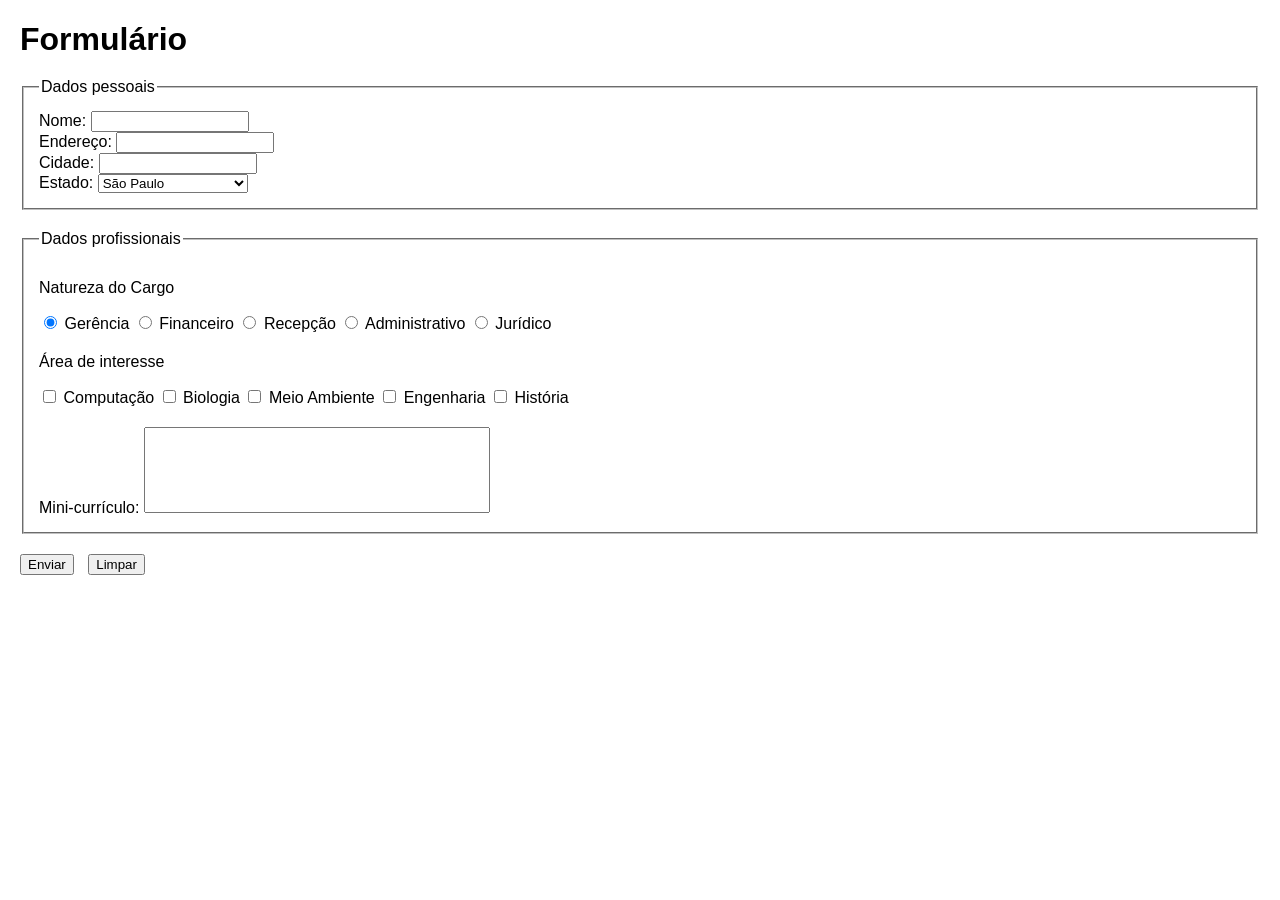
<file: formulario.html>
<!DOCTYPE html>
<html lang="pt-BR">
<head>
<meta charset="UTF-8">
<meta name="viewport" content="width=device-width, initial-scale=1.0">
<title>Formulário elaborado</title>
<link rel="stylesheet" href="formulario.css">
</head>
<body>

<h1>Formulário</h1>

<form>

    <fieldset>
        <legend>Dados pessoais</legend>

        <div>
            <label for="nome">Nome:</label>
            <input type="text" id="nome">
        </div>

        <div>
            <label for="endereco">Endereço:</label>
            <input type="text" id="endereco">
        </div>

        <div>
            <label for="cidade">Cidade:</label>
            <input type="text" id="cidade">
        </div>

        <div>
            <label for="estado">Estado:</label>
            <select id="estado">
                <option>São Paulo</option>
                <option>Rio de Janeiro</option>
                <option>Minas Gerais</option>
                <option>Paraná</option>
                <option>Acre</option>
            </select>
        </div>
    </fieldset>

    <fieldset>
        <legend>Dados profissionais</legend>

        <div class="grupo">
            <p>Natureza do Cargo</p>

            <input type="radio" name="cargo" id="gerencia" checked>
            <label for="gerencia">Gerência</label>

            <input type="radio" name="cargo" id="financeiro">
            <label for="financeiro">Financeiro</label>

            <input type="radio" name="cargo" id="recepcao">
            <label for="recepcao">Recepção</label>

            <input type="radio" name="cargo" id="administrativo">
            <label for="administrativo">Administrativo</label>

            <input type="radio" name="cargo" id="juridico">
            <label for="juridico">Jurídico</label>
        </div>

        <div class="grupo">
            <p>Área de interesse</p>

            <input type="checkbox" id="computacao">
            <label for="computacao">Computação</label>

            <input type="checkbox" id="biologia">
            <label for="biologia">Biologia</label>

            <input type="checkbox" id="meioambiente">
            <label for="meioambiente">Meio Ambiente</label>

            <input type="checkbox" id="engenharia">
            <label for="engenharia">Engenharia</label>

            <input type="checkbox" id="historia">
            <label for="historia">História</label>
        </div>

        <div>
            <label for="curriculo">Mini-currículo:</label>
            <textarea id="curriculo"></textarea>
        </div>
    </fieldset>

    <button type="submit">Enviar</button>
    <button type="reset">Limpar</button>

</form>

</body>
</html>
</file>
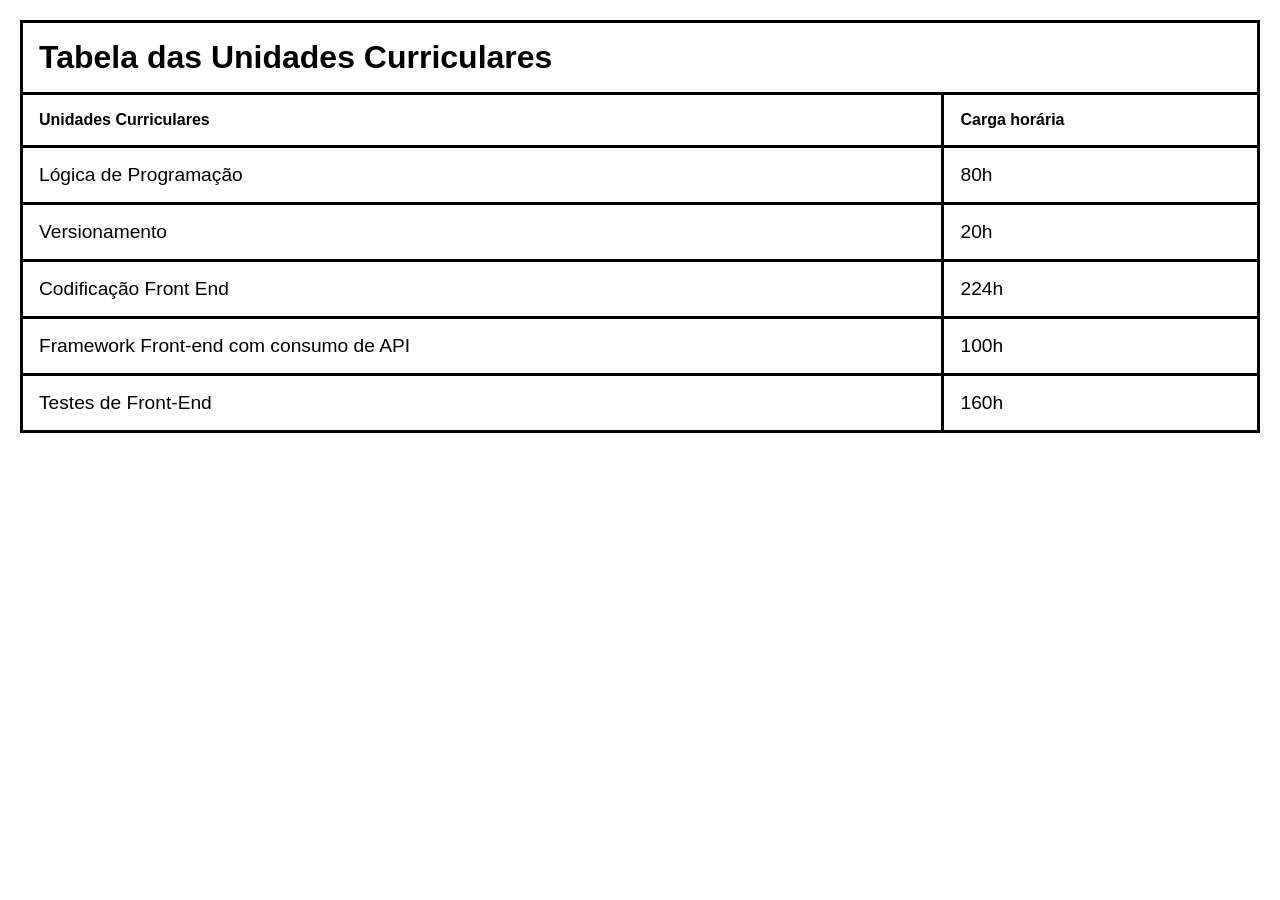
<file: tabelas.html>
<!DOCTYPE html>
<html lang="pt-BR">
<head>
<meta charset="UTF-8">
<meta name="viewport" content="width=device-width, initial-scale=1.0">
<title>Tabela das Unidades Curriculares</title>
<link rel="stylesheet" href="tabelas.css">
</head>
<body>

<table>
    <tr>
        <th colspan="2" class="titulo">Tabela das Unidades Curriculares</th>
    </tr>

    <tr>
        <th>Unidades Curriculares</th>
        <th>Carga horária</th>
    </tr>

    <tr>
        <td>Lógica de Programação</td>
        <td>80h</td>
    </tr>

    <tr>
        <td>Versionamento</td>
        <td>20h</td>
    </tr>

    <tr>
        <td>Codificação Front End</td>
        <td>224h</td>
    </tr>

    <tr>
        <td>Framework Front-end com consumo de API</td>
        <td>100h</td>
    </tr>

    <tr>
        <td>Testes de Front-End</td>
        <td>160h</td>
    </tr>
</table>

</body>
</html>
</file>
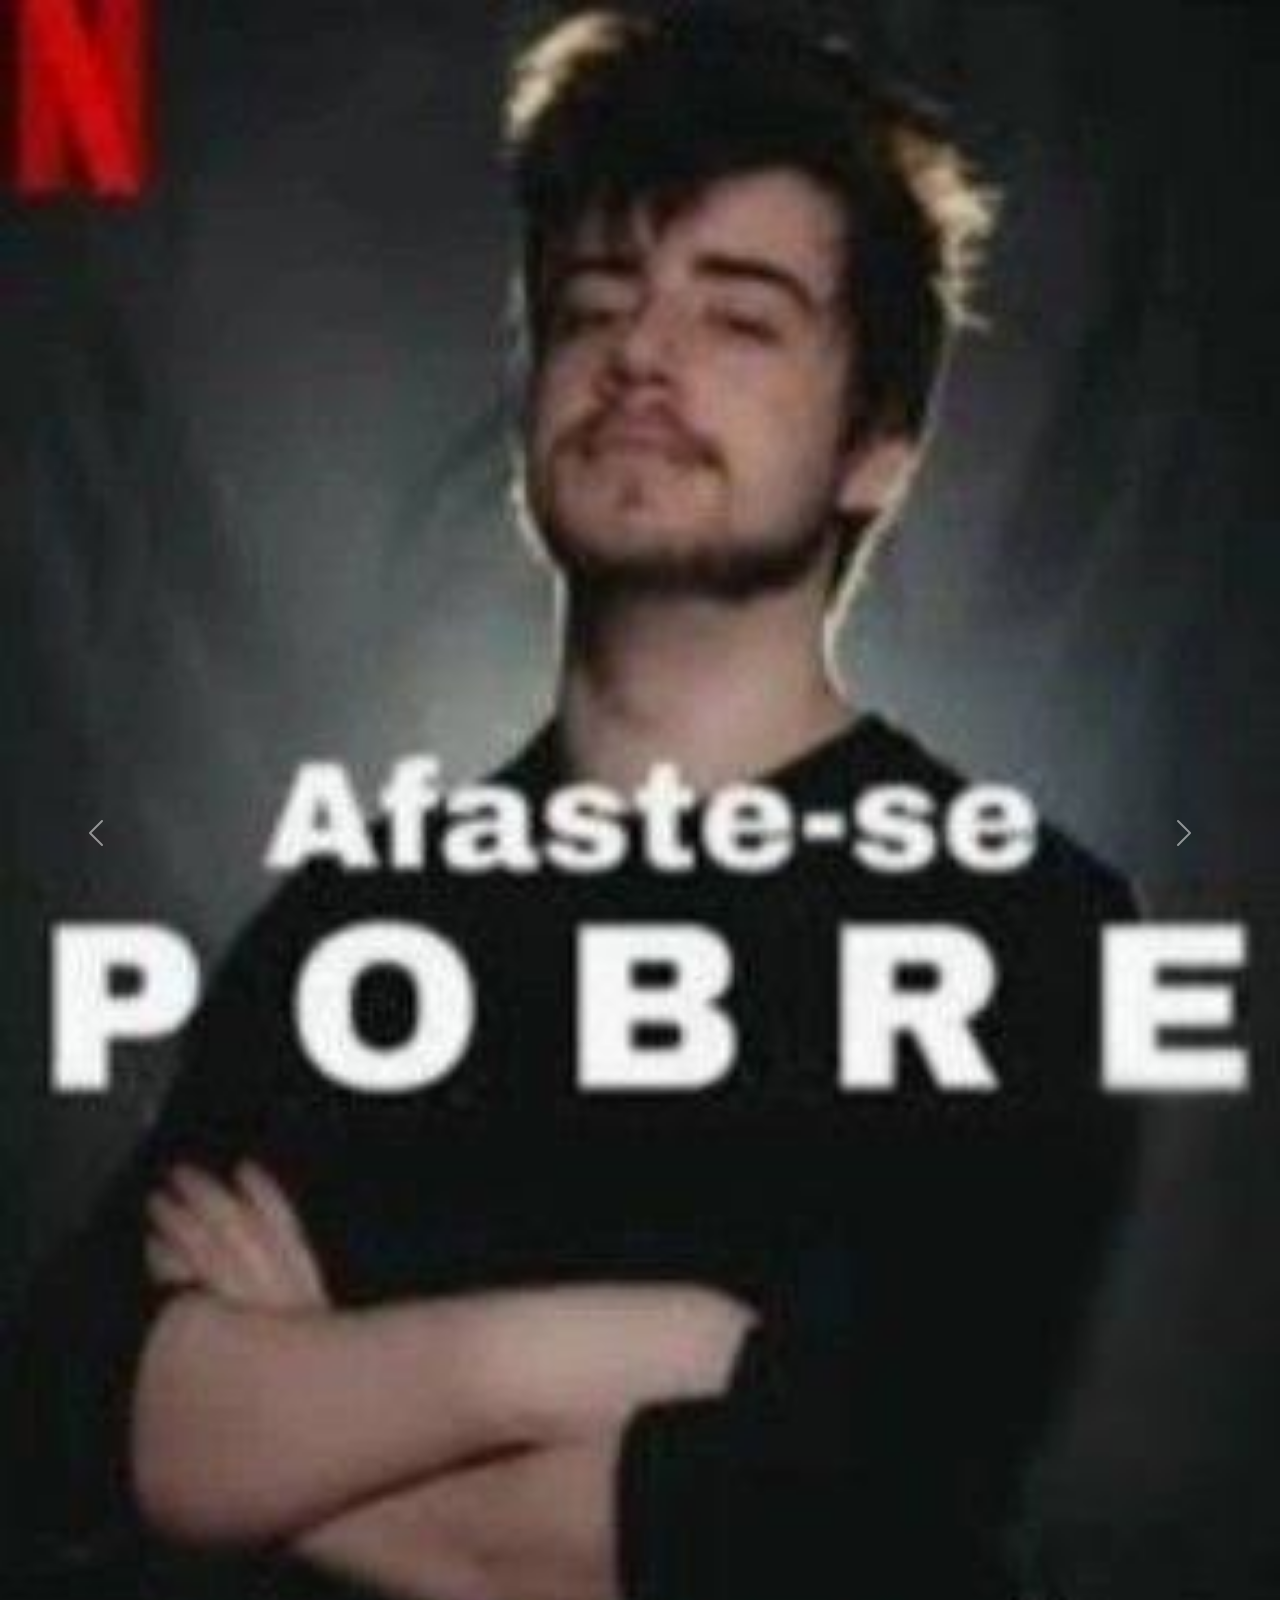
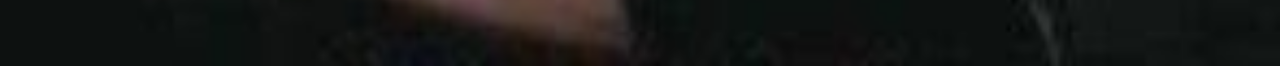
<file: 02-07/euteodeiomariajoaquina.html>
<!DOCTYPE html>
<html lang="pt-br">
<head>
    <meta charset="UTF-8">
    <meta name="viewport" content="width=device-width, initial-scale=1.0">
    <title>nice</title>
     <link href="https://cdn.jsdelivr.net/npm/bootstrap@5.3.8/dist/css/bootstrap.min.css" rel="stylesheet" integrity="sha384-sRIl4kxILFvY47J16cr9ZwB07vP4J8+LH7qKQnuqkuIAvNWLzeN8tE5YBujZqJLB" crossorigin="anonymous">
      
</head>
<body>

    <div id="carouselExample" class="carousel slide">
  <div class="carousel-inner">
    <div class="carousel-item active">
      <img src="pobre.jpg" class="d-block w-100" alt="...">
    </div>
    <div class="carousel-item">
      <img src="aura.jpg" class="d-block w-100" alt="...">
    </div>
    <div class="carousel-item">
      <img src="dark.horse.jpg"class="d-block w-100" alt="...">
    </div>
  </div>
  <button class="carousel-control-prev" type="button" data-bs-target="#carouselExample" data-bs-slide="prev">
    <span class="carousel-control-prev-icon" aria-hidden="true"></span>
    <span class="visually-hidden">Previous</span>
  </button>
  <button class="carousel-control-next" type="button" data-bs-target="#carouselExample" data-bs-slide="next">
    <span class="carousel-control-next-icon" aria-hidden="true"></span>
    <span class="visually-hidden">Next</span>
  </button>
    <script src="https://cdn.jsdelivr.net/npm/bootstrap@5.3.8/dist/js/bootstrap.bundle.min.js" integrity="sha384-FKyoEForCGlyvwx9Hj09JcYn3nv7wiPVlz7YYwJrWVcXK/BmnVDxM+D2scQbITxI" crossorigin="anonymous"></script>
</body>
</html>
</file>
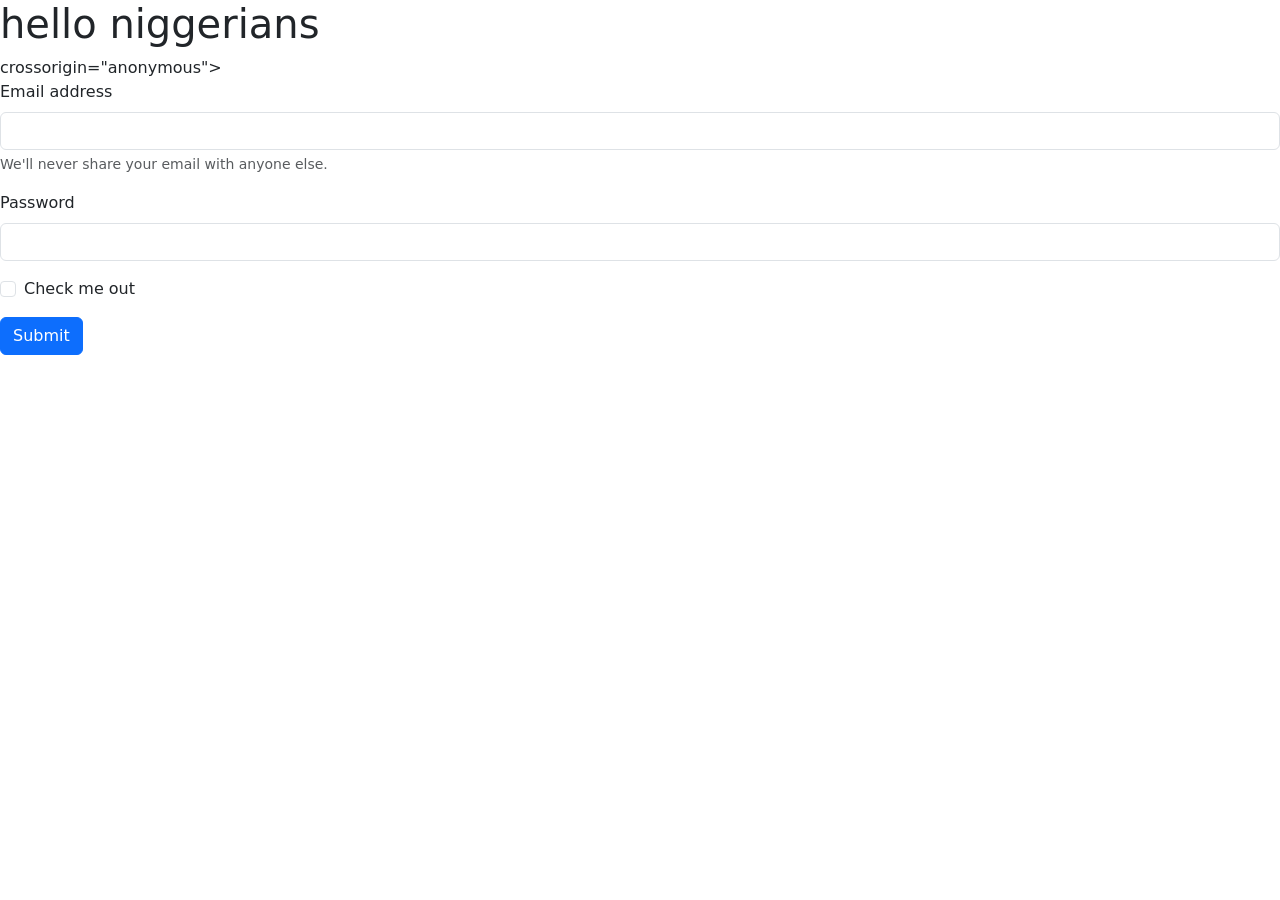
<file: 02-07/frameWork.html>
<!DOCTYPE html>
<html lang="pt-br">
<head>
    <meta charset="UTF-">
    <meta name="viewport" content="width=device-width, initial-scale=1.0">
    <title>yess</title>
     <link href="https://cdn.jsdelivr.net/npm/bootstrap@5.3.8/dist/css/bootstrap.min.css" rel="stylesheet" integrity="sha384-sRIl4kxILFvY47J16cr9ZwB07vP4J8+LH7qKQnuqkuIAvNWLzeN8tE5YBujZqJLB" crossorigin="anonymous">
      <script src="https://cdn.jsdelivr.net/npm/bootstrap@5.3.8/dist/js/bootstrap.bundle.min.js" integrity="sha384-FKyoEForCGlyvwx9Hj09JcYn3nv7wiPVlz7YYwJrWVcXK/BmnVDxM+D2scQbITxI" crossorigin="anonymous"></script>
</head>
<body>
    <h1>hello niggerians</h1>
    crossorigin="anonymous"></script>

<form>
  <div class="mb-3">
    <label for="exampleInputEmail1" class="form-label">Email address</label>
    <input type="email" class="form-control" id="exampleInputEmail1" aria-describedby="emailHelp">
    <div id="emailHelp" class="form-text">We'll never share your email with anyone else.</div>
  </div>
  <div class="mb-3">
    <label for="exampleInputPassword1" class="form-label">Password</label>
    <input type="password" class="form-control" id="exampleInputPassword1">
  </div>
  <div class="mb-3 form-check">
    <input type="checkbox" class="form-check-input" id="exampleCheck1">
    <label class="form-check-label" for="exampleCheck1">Check me out</label>
  </div>
  <button type="submit" class="btn btn-primary">Submit</button>

  
</form>
</body>
</html>
</file>
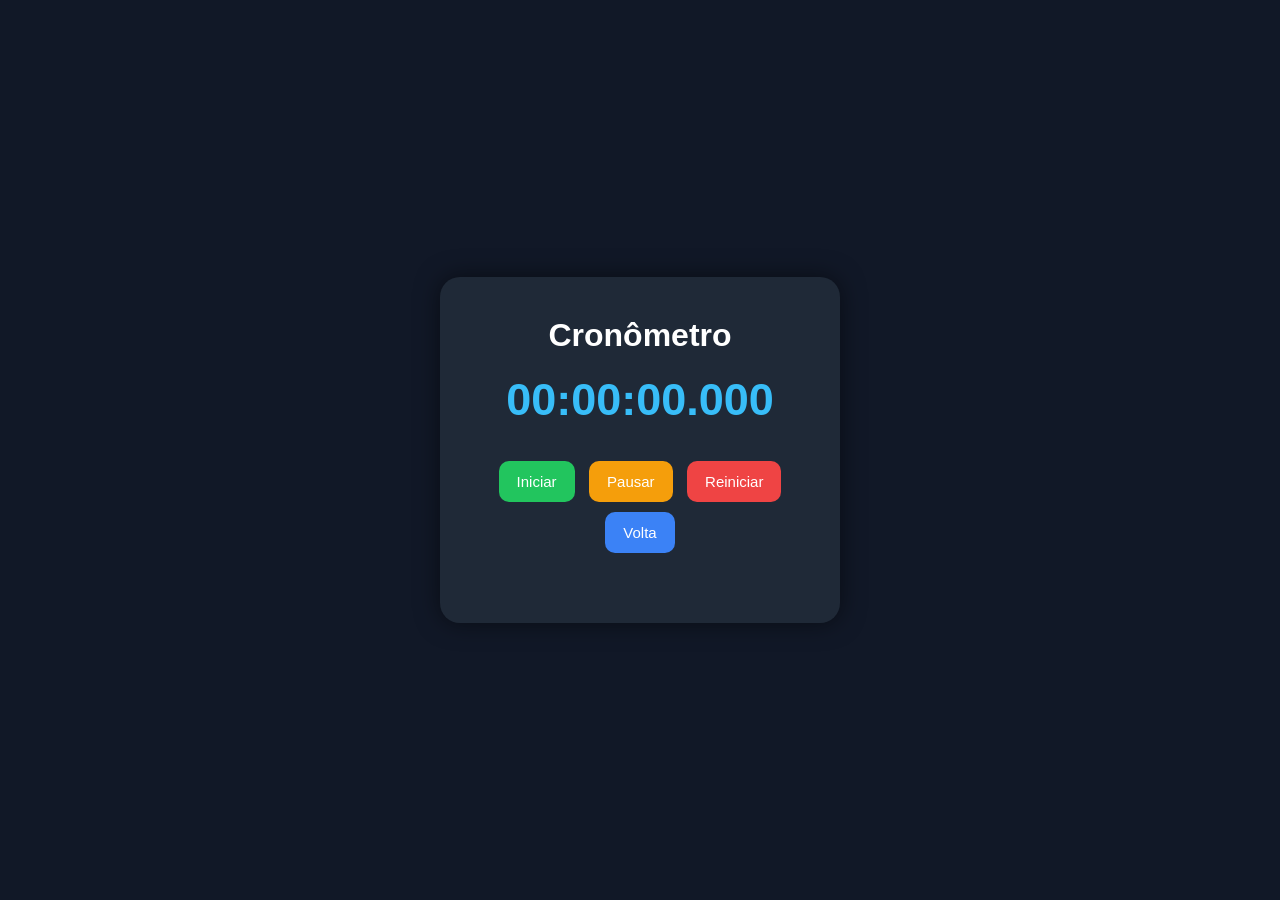
<file: 02-07/negros.html>
<!DOCTYPE html>
<html lang="pt-BR">
<head>
<meta charset="UTF-8">
<meta name="viewport" content="width=device-width, initial-scale=1.0">
<title>Cronômetro</title>

<style>
*{
    margin:0;
    padding:0;
    box-sizing:border-box;
    font-family:Arial, Helvetica, sans-serif;
}

body{
    background:#111827;
    display:flex;
    justify-content:center;
    align-items:center;
    height:100vh;
    color:white;
}

.container{
    background:#1f2937;
    padding:40px;
    border-radius:20px;
    text-align:center;
    width:400px;
    box-shadow:0 0 25px rgba(0,0,0,.5);
}

h1{
    margin-bottom:20px;
}

#display{
    font-size:45px;
    font-weight:bold;
    margin-bottom:30px;
    color:#38bdf8;
}

button{
    padding:12px 18px;
    margin:5px;
    border:none;
    border-radius:10px;
    cursor:pointer;
    font-size:15px;
    transition:.2s;
}

button:hover{
    transform:scale(1.05);
}

.start{background:#22c55e;color:white;}
.pause{background:#f59e0b;color:white;}
.reset{background:#ef4444;color:white;}
.lap{background:#3b82f6;color:white;}

ul{
    list-style:none;
    margin-top:25px;
    max-height:200px;
    overflow-y:auto;
    text-align:left;
}

li{
    padding:8px;
    border-bottom:1px solid #374151;
}
</style>
</head>
<body>

<div class="container">

<h1>Cronômetro</h1>

<div id="display">00:00:00.000</div>

<button class="start" onclick="start()">Iniciar</button>
<button class="pause" onclick="pause()">Pausar</button>
<button class="reset" onclick="reset()">Reiniciar</button>
<button class="lap" onclick="lap()">Volta</button>

<ul id="laps"></ul>

</div>

<script>
let startTime = 0;
let elapsedTime = 0;
let timer;
let running = false;

const display = document.getElementById("display");
const laps = document.getElementById("laps");

function update(){

    const time = Date.now() - startTime + elapsedTime;

    let ms = time % 1000;
    let sec = Math.floor(time / 1000) % 60;
    let min = Math.floor(time / 60000) % 60;
    let hr = Math.floor(time / 3600000);

    display.textContent =
        String(hr).padStart(2,"0")+":"+
        String(min).padStart(2,"0")+":"+
        String(sec).padStart(2,"0")+"."+
        String(ms).padStart(3,"0");
}

function start(){

    if(running) return;

    running = true;
    startTime = Date.now();

    timer = setInterval(update,10);
}

function pause(){

    if(!running) return;

    running = false;
    clearInterval(timer);

    elapsedTime += Date.now() - startTime;
}

function reset(){

    running = false;
    clearInterval(timer);

    startTime = 0;
    elapsedTime = 0;

    display.textContent = "00:00:00.000";
    laps.innerHTML = "";
}

function lap(){

    if(!running) return;

    const li = document.createElement("li");
    li.textContent = display.textContent;

    laps.prepend(li);
}
</script>

</body>
</html>
</file>
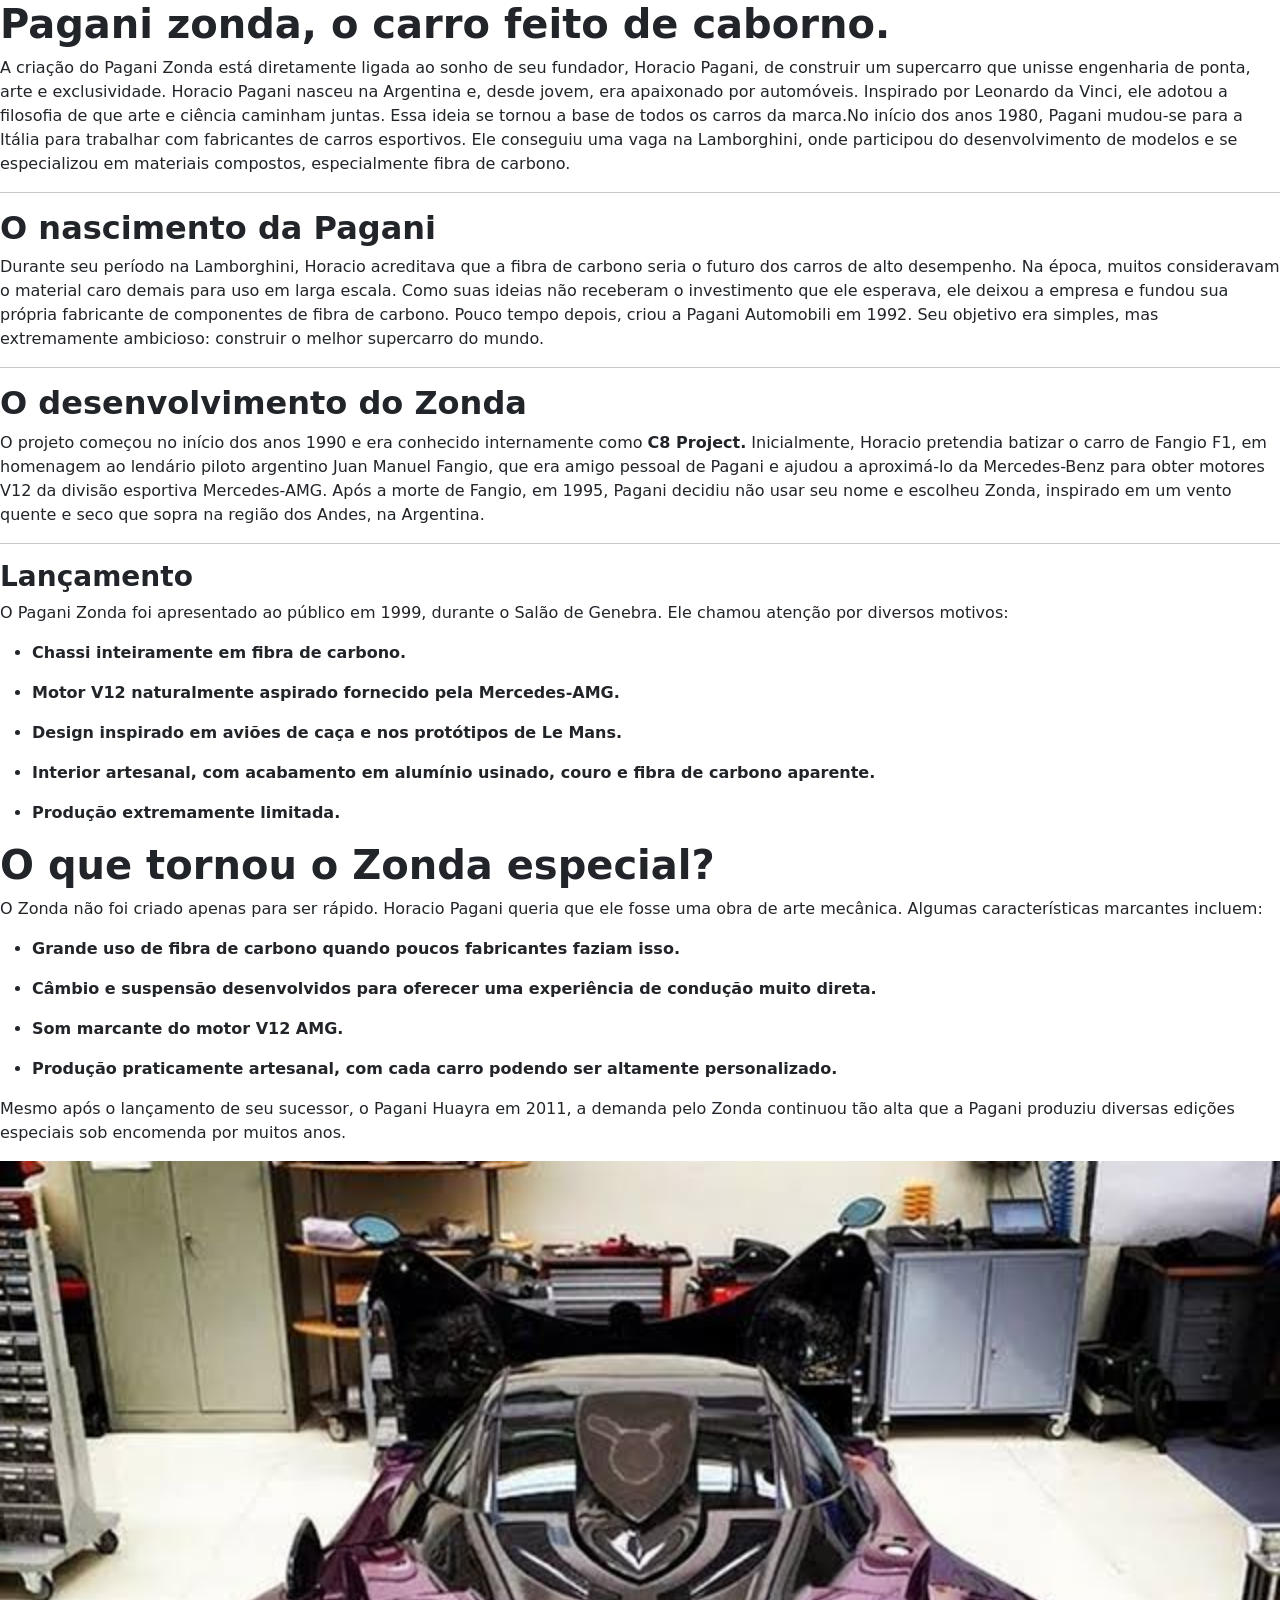
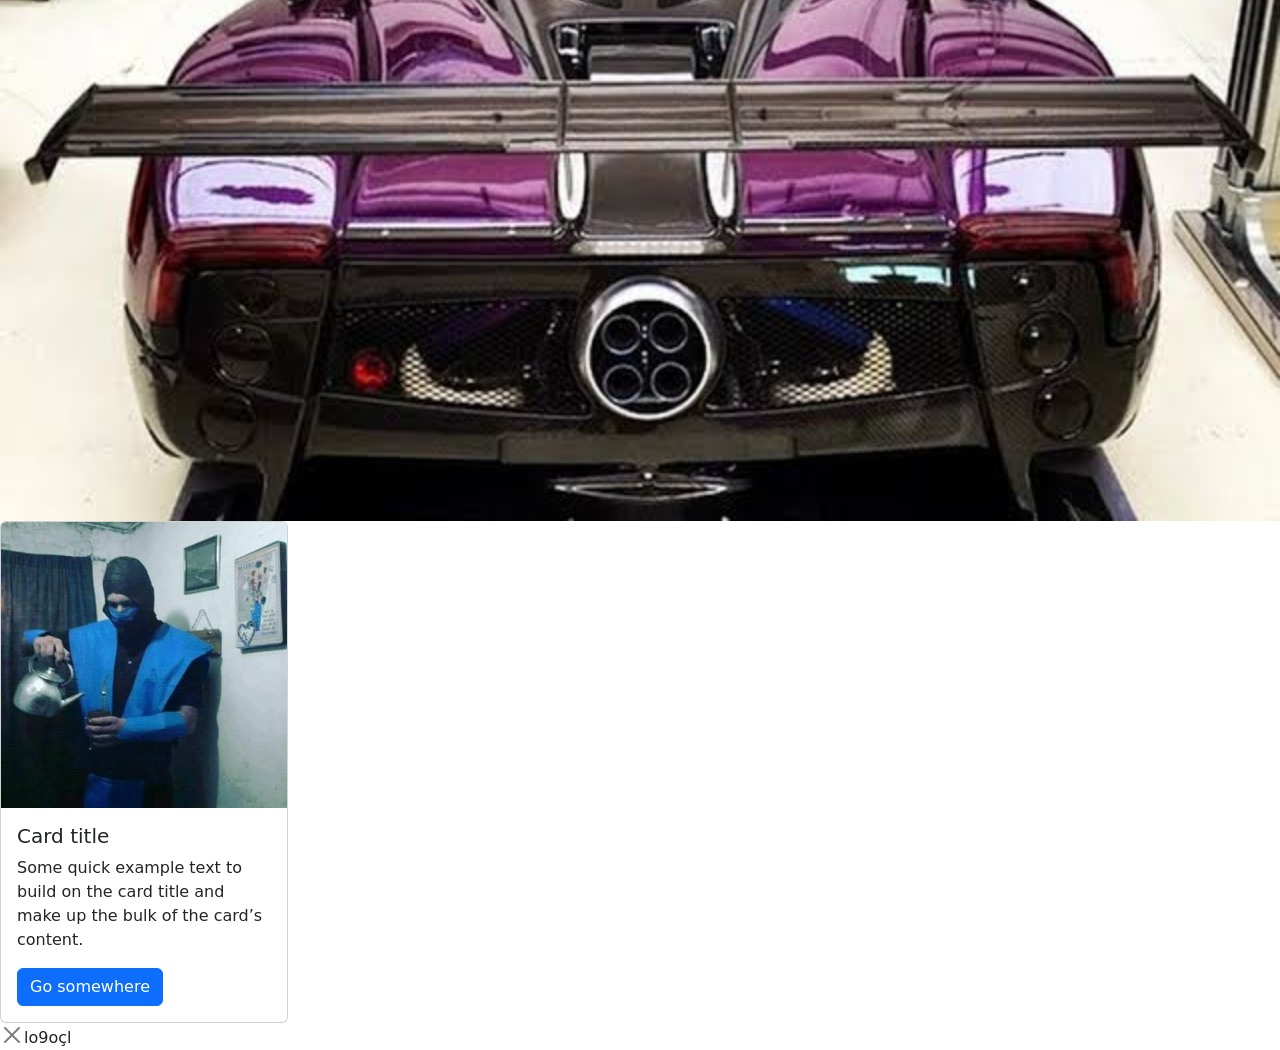
<file: 13-07/boostrap.html>
<!DOCTYPE html>
<html lang="pt-br">
<head>
    <meta charset="UTF-8">
    <meta name="viewport" content="width=device-width, initial-scale=1.0">
    <title>Praticando carrossel, cartão pessoal e botão fechar</title>
    <script src="https://cdn.jsdelivr.net/npm/bootstrap@5.3.8/dist/js/bootstrap.bundle.min.js" integrity="sha384-FKyoEForCGlyvwx9Hj09JcYn3nv7wiPVlz7YYwJrWVcXK/BmnVDxM+D2scQbITxI" crossorigin="anonymous"></script>
    <link href="https://cdn.jsdelivr.net/npm/bootstrap@5.3.8/dist/css/bootstrap.min.css" rel="stylesheet" integrity="sha384-sRIl4kxILFvY47J16cr9ZwB07vP4J8+LH7qKQnuqkuIAvNWLzeN8tE5YBujZqJLB" crossorigin="anonymous">
</head>
<body>
    <h1><strong>Pagani zonda, o carro feito de caborno.</strong></h1>
    <p>A criação do Pagani Zonda está diretamente ligada ao sonho de seu fundador, Horacio Pagani, de construir um supercarro que unisse engenharia de ponta, arte e exclusividade. Horacio Pagani nasceu na Argentina e, desde jovem, era apaixonado por automóveis. Inspirado por Leonardo da Vinci, ele adotou a filosofia de que arte e ciência caminham juntas. Essa ideia se tornou a base de todos os carros da marca.No início dos anos 1980, Pagani mudou-se para a Itália para trabalhar com fabricantes de carros esportivos. Ele conseguiu uma vaga na Lamborghini, onde participou do desenvolvimento de modelos e se especializou em materiais compostos, especialmente fibra de carbono.</p>
    <hr>

    <h2><strong>O nascimento da Pagani</strong></h2>
    <p>Durante seu período na Lamborghini, Horacio acreditava que a fibra de carbono seria o futuro dos carros de alto desempenho. Na época, muitos consideravam o material caro demais para uso em larga escala. Como suas ideias não receberam o investimento que ele esperava, ele deixou a empresa e fundou sua própria fabricante de componentes de fibra de carbono. Pouco tempo depois, criou a Pagani Automobili em 1992. Seu objetivo era simples, mas extremamente ambicioso: construir o melhor supercarro do mundo.</p>
    <hr>

    <h2><strong>O desenvolvimento do Zonda</strong></h2>
    <p>O projeto começou no início dos anos 1990 e era conhecido internamente como <strong>C8 Project.</strong> Inicialmente, Horacio pretendia batizar o carro de Fangio F1, em homenagem ao lendário piloto argentino Juan Manuel Fangio, que era amigo pessoal de Pagani e ajudou a aproximá-lo da Mercedes-Benz para obter motores V12 da divisão esportiva Mercedes-AMG. Após a morte de Fangio, em 1995, Pagani decidiu não usar seu nome e escolheu Zonda, inspirado em um vento quente e seco que sopra na região dos Andes, na Argentina.<p>
    <hr>

    <h3><strong>Lançamento</strong></h3>
    <p>O Pagani Zonda foi apresentado ao público em 1999, durante o Salão de Genebra. Ele chamou atenção por diversos motivos:</p>
    <ul>
        <strong>
            <li>Chassi inteiramente em fibra de carbono.</li>
        </strong>
    </ul>
     <ul>
        <strong>
            <li>Motor V12 naturalmente aspirado fornecido pela Mercedes-AMG.</li>
        </strong>
    </ul>
     <ul>
        <strong>
            <li>Design inspirado em aviões de caça e nos protótipos de Le Mans.</li>
        </strong>
    </ul>
     <ul>
        <strong>
            <li>Interior artesanal, com acabamento em alumínio usinado, couro e fibra de carbono aparente.</li>
        </strong>
    </ul>
    <ul>
        <strong>
            <li>Produção extremamente limitada.</li>
        </strong>
    </ul>
    <h1><strong>O que tornou o Zonda especial?</strong></h1>
    <p>O Zonda não foi criado apenas para ser rápido. Horacio Pagani queria que ele fosse uma obra de arte mecânica. Algumas características marcantes incluem:</p>
    <ul>
        <strong>
            <li>Grande uso de fibra de carbono quando poucos fabricantes faziam isso.</li>
        </strong>
    </ul>
     <ul>
        <strong>
            <li>Câmbio e suspensão desenvolvidos para oferecer uma experiência de condução muito direta.</li>
        </strong>
    </ul>
     <ul>
        <strong>
            <li>Som marcante do motor V12 AMG.</li>
        </strong>
    </ul>
     <ul>
        <strong>
            <li>Produção praticamente artesanal, com cada carro podendo ser altamente personalizado.</li>
        </strong>
    </ul>
     <p>Mesmo após o lançamento de seu sucessor, o Pagani Huayra em 2011, a demanda pelo Zonda continuou tão alta que a Pagani produziu diversas edições especiais sob encomenda por muitos anos.</p>

     <div id="carouselExample" class="carousel slide">
  <div class="carousel-inner">
    <div class="carousel-item active">
      <img src="pagani.jpg" class="d-block w-100" alt="...">
    </div>
    <div class="carousel-item">
      <img src="ohh lee.webp" class="d-block w-100" alt="...">
    </div>
    <div class="carousel-item">
      <img src="lee.jpg" class="d-block w-100" alt="...">
    </div>
  </div>
  <button class="carousel-control-prev" type="button" data-bs-target="#carouselExample" data-bs-slide="prev">
    <span class="carousel-control-prev-icon" aria-hidden="true"></span>
    <span class="visually-hidden">Previous</span>
  </button>
  <button class="carousel-control-next" type="button" data-bs-target="#carouselExample" data-bs-slide="next">
    <span class="carousel-control-next-icon" aria-hidden="true"></span>
    <span class="visually-hidden">Next</span>
  </button>
</div>

<div class="card" style="width: 18rem;">
  <img src="subzero fazendo teréré.jpg" class="card-img-top" alt="...">
  <div class="card-body">
    <h5 class="card-title">Card title</h5>
    <p class="card-text">Some quick example text to build on the card title and make up the bulk of the card’s content.</p>
    <a href="#" class="btn btn-primary">Go somewhere</a>
  </div>
</div>

<button type="button" class="btn-close" aria-label="Close"></button>lo9oçl
   
</body>
</html>
</file>
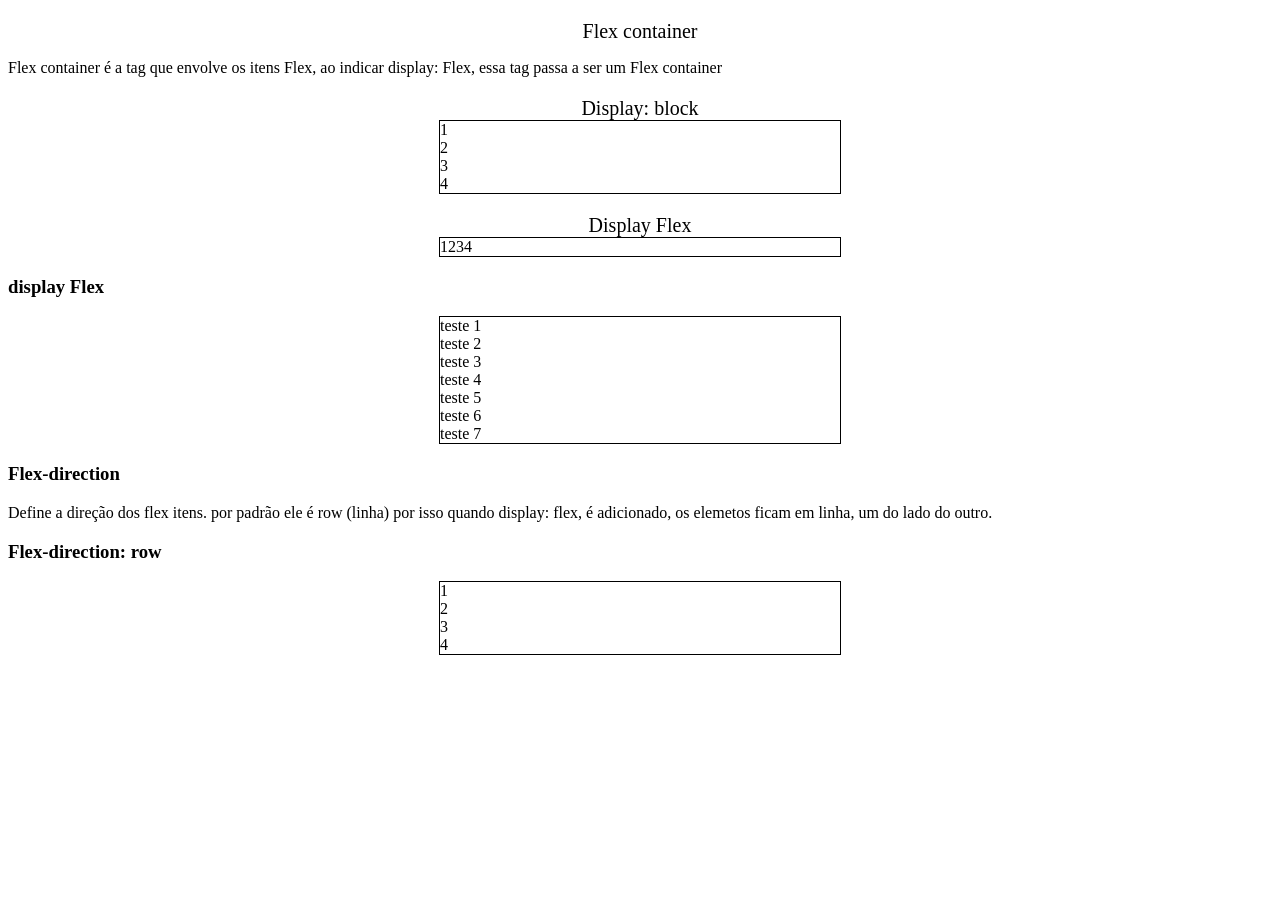
<file: Flex/Flex.html>
<!DOCTYPE html>
<html lang="Pt-br">
<head>
    <meta charset="UTF-8">
    <meta name="viewport" content="width=device-width, initial-scale=1.0">
    <title>I got Flex</title>
    <link rel="stylesheet" href="Flex.css">
</head>
<body>
    <h1>Flex container</h1>
    <p>Flex container é a tag que envolve os itens Flex, ao indicar display: Flex, essa tag passa a ser um Flex container</p>

    <h1>Display: block</h1>

    <section class="container01">
       
        <div class="item">1</div>
        <div class="item">2</div>
        <div class="item">3</div>
        <div class="item">4</div>
    </section>

    <h1>Display Flex</h1>

    <section class="container flex">
       
        <div class="item">1</div>
        <div class="item">2</div>
        <div class="item">3</div>
        <div class="item">4</div>
    </section>

    <h3>display Flex</h3>
    <section class="container flex-wrap">

        <div class="item">teste 1</div>
        <div class="item">teste 2</div>
        <div class="item">teste 3</div>
        <div class="item">teste 4</div>
        <div class="item">teste 5</div>
        <div class="item">teste 6</div>
        <div class="item">teste 7</div>
    </section>

    <h3>Flex-direction</h3>
    <p>Define a direção dos flex itens. por padrão ele é row (linha) por isso quando display: flex, é adicionado, os elemetos ficam em linha, um do lado do outro.</p>

    <h3>Flex-direction: row</h3>

    <section class="container row">

        <div class="item">1</div>
        <div class="item">2</div>
        <div class="item">3</div>
        <div class="item">4</div>

    </section>

    
</body>
</html>
</file>
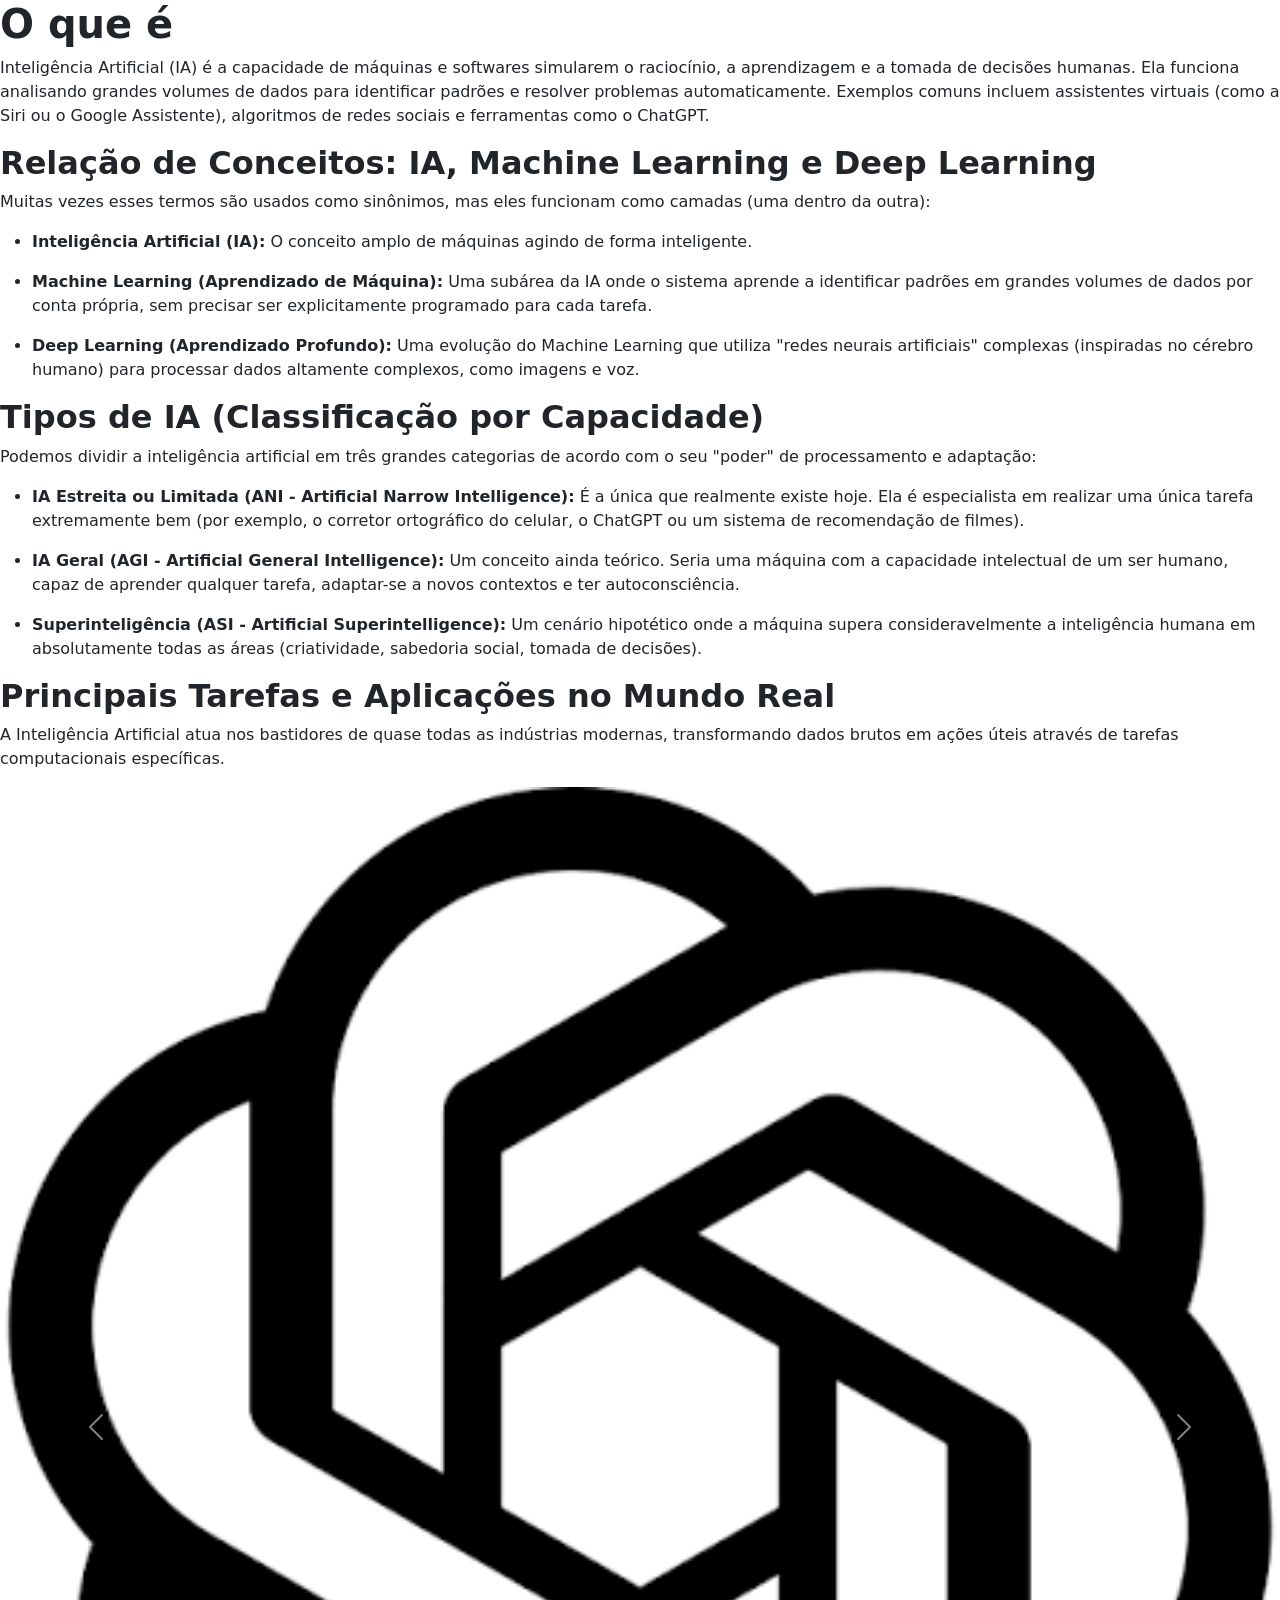
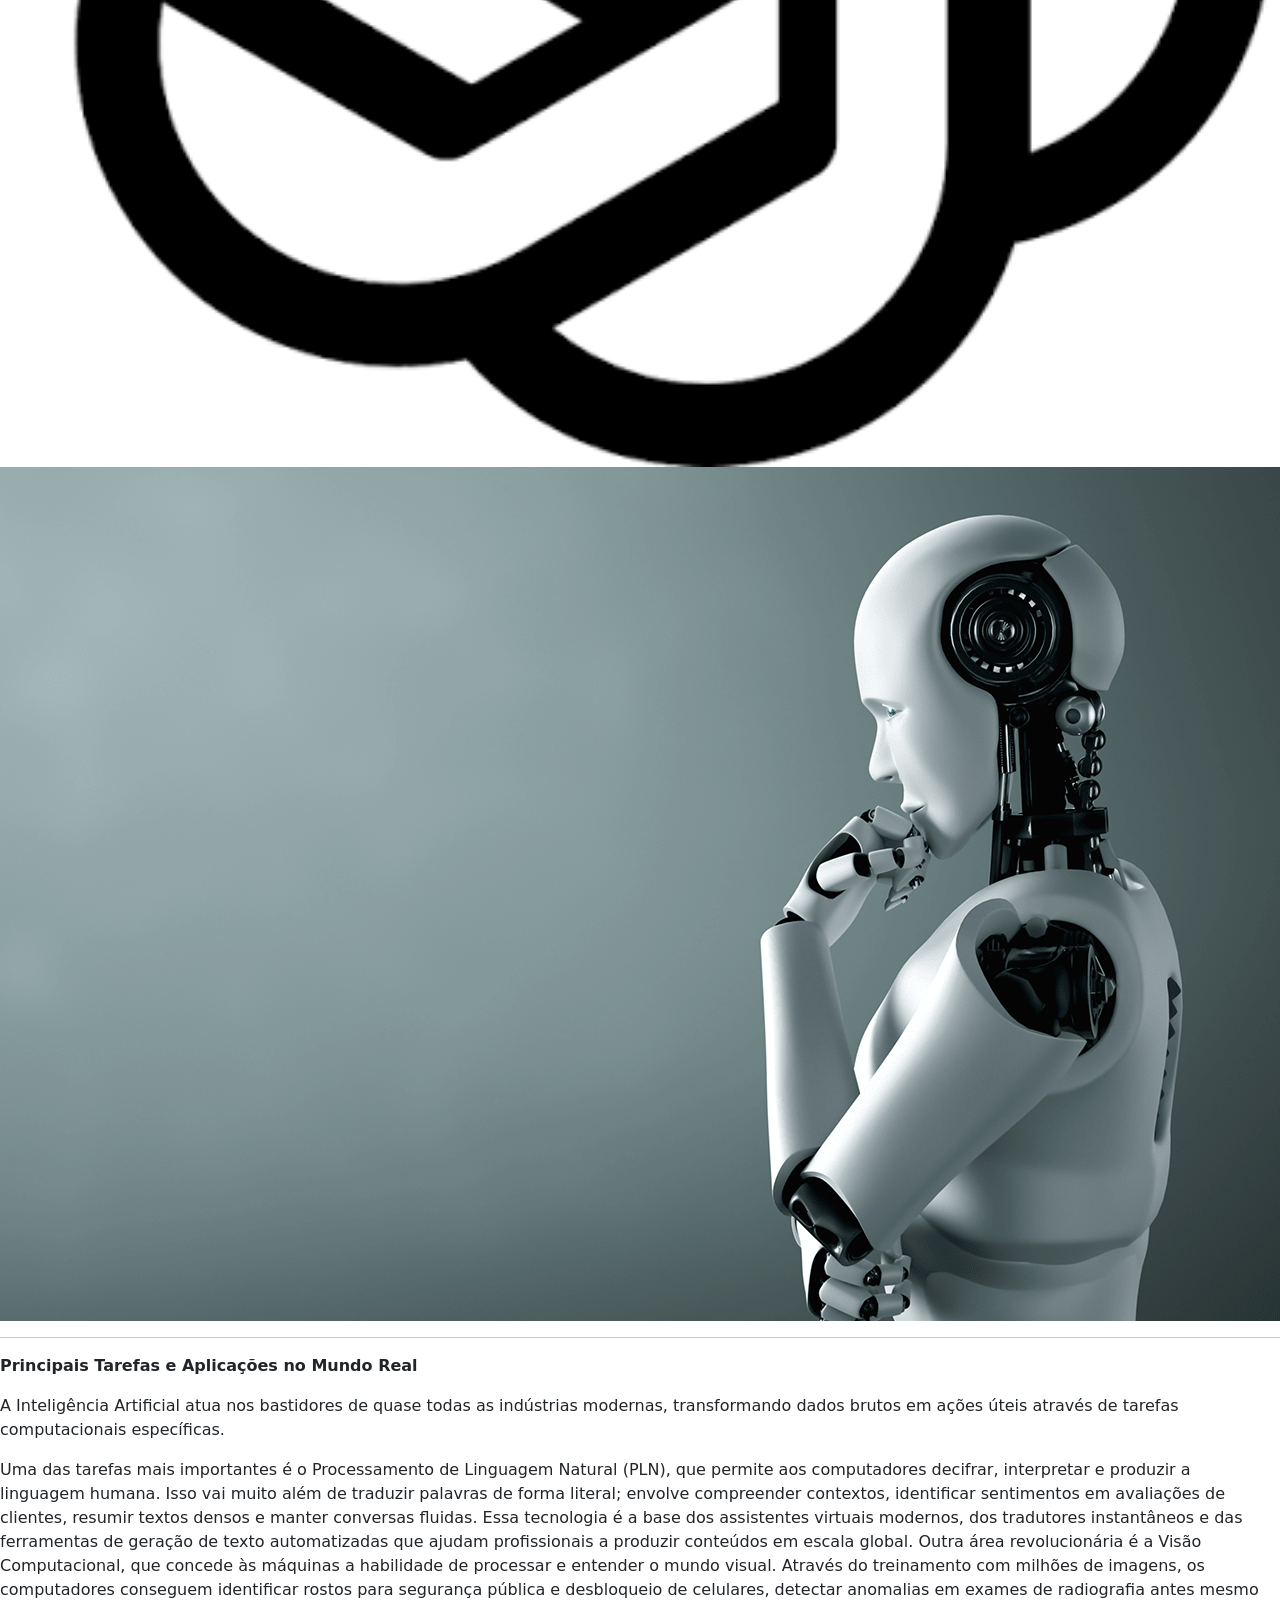
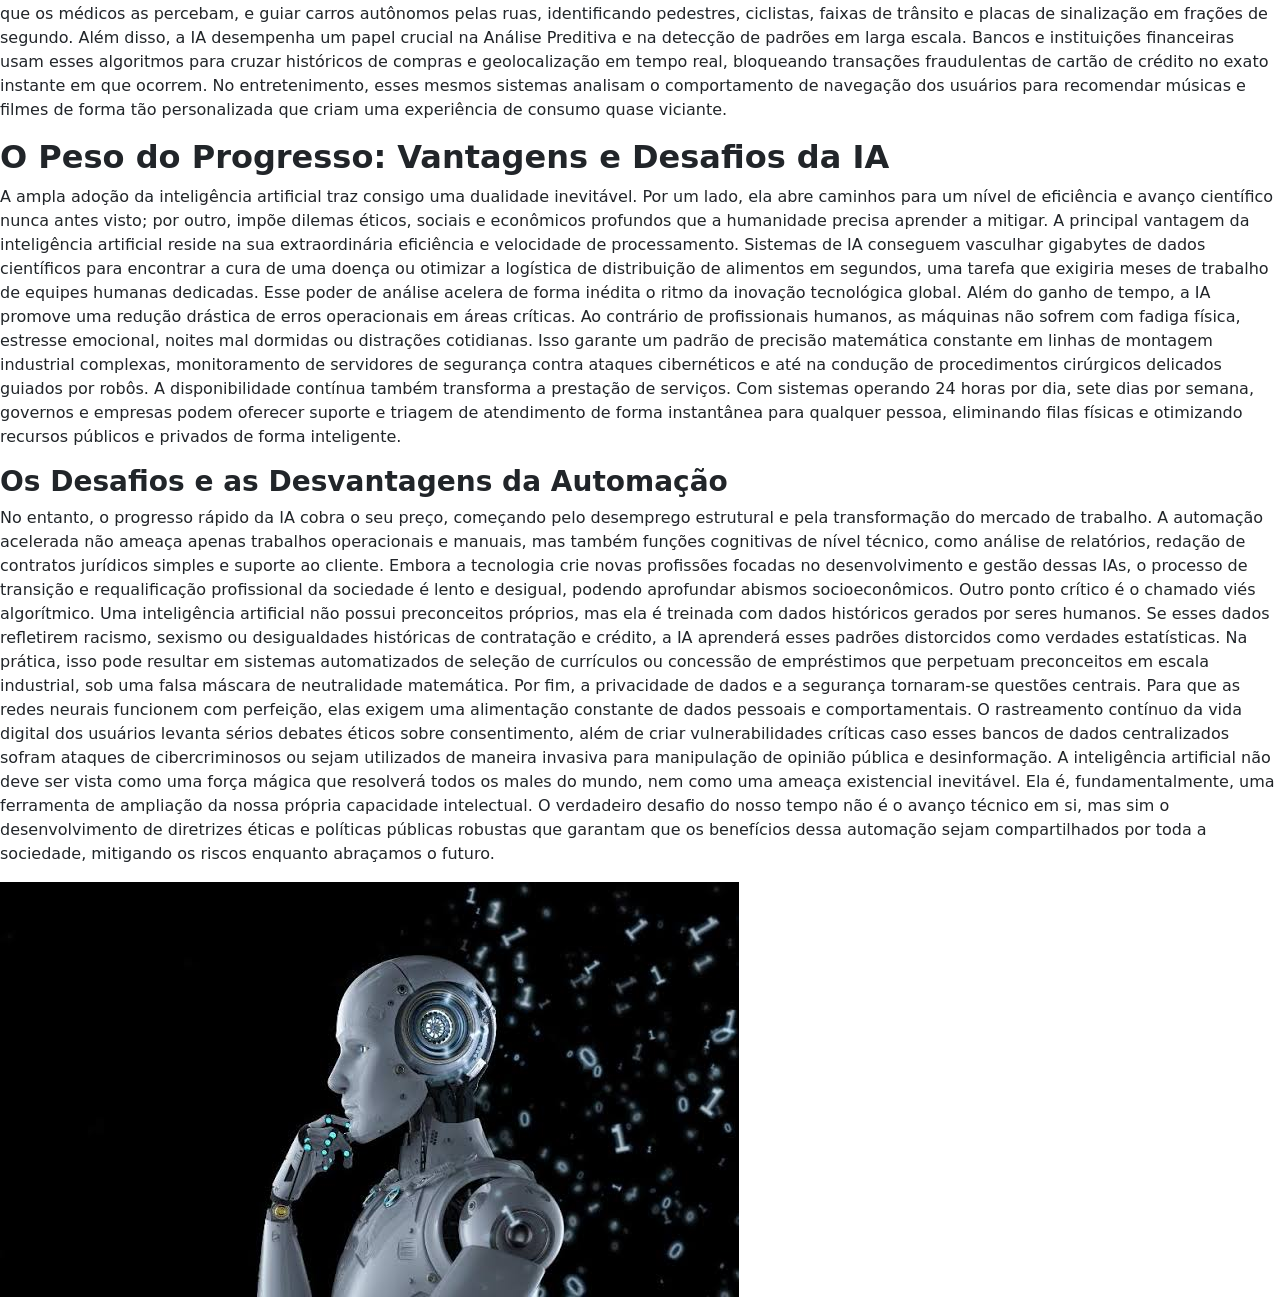
<file: Inteligência artificial/IA.html>
<!DOCTYPE html>
<html lang="en">
<head>
    <meta charset="UTF-8">
    <meta name="viewport" content="width=device-width, initial-scale=1.0">
    <title>inteligência artificial</title>
    <link href="https://cdn.jsdelivr.net/npm/bootstrap@5.3.8/dist/css/bootstrap.min.css" rel="stylesheet" integrity="sha384-sRIl4kxILFvY47J16cr9ZwB07vP4J8+LH7qKQnuqkuIAvNWLzeN8tE5YBujZqJLB" crossorigin="anonymous">
    <script src="https://cdn.jsdelivr.net/npm/bootstrap@5.3.8/dist/js/bootstrap.bundle.min.js" integrity="sha384-FKyoEForCGlyvwx9Hj09JcYn3nv7wiPVlz7YYwJrWVcXK/BmnVDxM+D2scQbITxI" crossorigin="anonymous"></script>
    <a href="css.css"></a>
</head>
<body>
    <h1><strong>O que é</strong></h1>
    <p>Inteligência Artificial (IA) é a capacidade de máquinas e softwares simularem o raciocínio, a aprendizagem e a tomada de decisões humanas. Ela funciona analisando grandes volumes de dados para identificar padrões e resolver problemas automaticamente. Exemplos comuns incluem assistentes virtuais (como a Siri ou o Google Assistente), algoritmos de redes sociais e ferramentas como o ChatGPT.<p>
    
     <h2><strong>Relação de Conceitos: IA, Machine Learning e Deep Learning</strong></h2>
     <p>Muitas vezes esses termos são usados como sinônimos, mas eles funcionam como camadas (uma dentro da outra):</p> 
     <ul>
        <li><strong>Inteligência Artificial (IA):</strong> O conceito amplo de máquinas agindo de forma inteligente.</li>
     </ul>  
     <ul>
        <li><strong>Machine Learning (Aprendizado de Máquina):</strong> Uma subárea da IA onde o sistema aprende a identificar padrões em grandes volumes de dados por conta própria, sem precisar ser explicitamente programado para cada tarefa.</li>
     </ul>
     <ul>
        <li><strong>Deep Learning (Aprendizado Profundo):</strong> Uma evolução do Machine Learning que utiliza "redes neurais artificiais" complexas (inspiradas no cérebro humano) para processar dados altamente complexos, como imagens e voz.</li>
     </ul>
     <h2><strong>Tipos de IA (Classificação por Capacidade)</strong></h2>
     <p>Podemos dividir a inteligência artificial em três grandes categorias de acordo com o seu "poder" de processamento e adaptação:</p>
     <ul>
        <li><strong>IA Estreita ou Limitada (ANI - Artificial Narrow Intelligence):</strong> É a única que realmente existe hoje. Ela é especialista em realizar uma única tarefa extremamente bem (por exemplo, o corretor ortográfico do celular, o ChatGPT ou um sistema de recomendação de filmes).</li>
     </ul>
     <ul>
        <li><strong>IA Geral (AGI - Artificial General Intelligence):</strong> Um conceito ainda teórico. Seria uma máquina com a capacidade intelectual de um ser humano, capaz de aprender qualquer tarefa, adaptar-se a novos contextos e ter autoconsciência.</li>
     </ul>
     <ul>
        <li><strong>Superinteligência (ASI - Artificial Superintelligence):</strong> Um cenário hipotético onde a máquina supera consideravelmente a inteligência humana em absolutamente todas as áreas (criatividade, sabedoria social, tomada de decisões).</li>
     </ul>

     <h2><strong>Principais Tarefas e Aplicações no Mundo Real</strong></h2>
     <p>A Inteligência Artificial atua nos bastidores de quase todas as indústrias modernas, transformando dados brutos em ações úteis através de tarefas computacionais específicas.</p>

     <div id="carouselExample" class="carousel slide">
  <div class="carousel-inner">
    <div class="carousel-item active">
      <img src="o goat.png" class="d-block w-100" alt="...">
    </div>
    <div class="carousel-item">
      <img src="gogoat.jpg" class="d-block w-100" alt="...">
    </div>
    <div class="carousel-item">
      <img src="o anti gado.png" class="d-block w-100" alt="...">
    </div>
  </div>
  <button class="carousel-control-prev" type="button" data-bs-target="#carouselExample" data-bs-slide="prev">
    <span class="carousel-control-prev-icon" aria-hidden="true"></span>
    <span class="visually-hidden">Previous</span>
  </button>
  <button class="carousel-control-next" type="button" data-bs-target="#carouselExample" data-bs-slide="next">
    <span class="carousel-control-next-icon" aria-hidden="true"></span>
    <span class="visually-hidden">Next</span>
  </button>
</div>

     <div>
        <img src="o robo pensante.png" alt="">
     </div>
     <hr>
     <p><strong>Principais Tarefas e Aplicações no Mundo Real</strong></p>
     <p>A Inteligência Artificial atua nos bastidores de quase todas as indústrias modernas, transformando dados brutos em ações úteis através de tarefas computacionais específicas.</p>
     <p>Uma das tarefas mais importantes é o Processamento de Linguagem Natural (PLN), que permite aos computadores decifrar, interpretar e produzir a linguagem humana. Isso vai muito além de traduzir palavras de forma literal; envolve compreender contextos, identificar sentimentos em avaliações de clientes, resumir textos densos e manter conversas fluidas. Essa tecnologia é a base dos assistentes virtuais modernos, dos tradutores instantâneos e das ferramentas de geração de texto automatizadas que ajudam profissionais a produzir conteúdos em escala global. Outra área revolucionária é a Visão Computacional, que concede às máquinas a habilidade de processar e entender o mundo visual. Através do treinamento com milhões de imagens, os computadores conseguem identificar rostos para segurança pública e desbloqueio de celulares, detectar anomalias em exames de radiografia antes mesmo que os médicos as percebam, e guiar carros autônomos pelas ruas, identificando pedestres, ciclistas, faixas de trânsito e placas de sinalização em frações de segundo. Além disso, a IA desempenha um papel crucial na Análise Preditiva e na detecção de padrões em larga escala. Bancos e instituições financeiras usam esses algoritmos para cruzar históricos de compras e geolocalização em tempo real, bloqueando transações fraudulentas de cartão de crédito no exato instante em que ocorrem. No entretenimento, esses mesmos sistemas analisam o comportamento de navegação dos usuários para recomendar músicas e filmes de forma tão personalizada que criam uma experiência de consumo quase viciante.</p>

     <h2><strong>O Peso do Progresso: Vantagens e Desafios da IA</strong></h2>
     <p>A ampla adoção da inteligência artificial traz consigo uma dualidade inevitável. Por um lado, ela abre caminhos para um nível de eficiência e avanço científico nunca antes visto; por outro, impõe dilemas éticos, sociais e econômicos profundos que a humanidade precisa aprender a mitigar. A principal vantagem da inteligência artificial reside na sua extraordinária eficiência e velocidade de processamento. Sistemas de IA conseguem vasculhar gigabytes de dados científicos para encontrar a cura de uma doença ou otimizar a logística de distribuição de alimentos em segundos, uma tarefa que exigiria meses de trabalho de equipes humanas dedicadas. Esse poder de análise acelera de forma inédita o ritmo da inovação tecnológica global. Além do ganho de tempo, a IA promove uma redução drástica de erros operacionais em áreas críticas. Ao contrário de profissionais humanos, as máquinas não sofrem com fadiga física, estresse emocional, noites mal dormidas ou distrações cotidianas. Isso garante um padrão de precisão matemática constante em linhas de montagem industrial complexas, monitoramento de servidores de segurança contra ataques cibernéticos e até na condução de procedimentos cirúrgicos delicados guiados por robôs. A disponibilidade contínua também transforma a prestação de serviços. Com sistemas operando 24 horas por dia, sete dias por semana, governos e empresas podem oferecer suporte e triagem de atendimento de forma instantânea para qualquer pessoa, eliminando filas físicas e otimizando recursos públicos e privados de forma inteligente.</p>

     <h3><strong>Os Desafios e as Desvantagens da Automação</strong></h3>
     <p>No entanto, o progresso rápido da IA cobra o seu preço, começando pelo desemprego estrutural e pela transformação do mercado de trabalho. A automação acelerada não ameaça apenas trabalhos operacionais e manuais, mas também funções cognitivas de nível técnico, como análise de relatórios, redação de contratos jurídicos simples e suporte ao cliente. Embora a tecnologia crie novas profissões focadas no desenvolvimento e gestão dessas IAs, o processo de transição e requalificação profissional da sociedade é lento e desigual, podendo aprofundar abismos socioeconômicos. Outro ponto crítico é o chamado viés algorítmico. Uma inteligência artificial não possui preconceitos próprios, mas ela é treinada com dados históricos gerados por seres humanos. Se esses dados refletirem racismo, sexismo ou desigualdades históricas de contratação e crédito, a IA aprenderá esses padrões distorcidos como verdades estatísticas. Na prática, isso pode resultar em sistemas automatizados de seleção de currículos ou concessão de empréstimos que perpetuam preconceitos em escala industrial, sob uma falsa máscara de neutralidade matemática. Por fim, a privacidade de dados e a segurança tornaram-se questões centrais. Para que as redes neurais funcionem com perfeição, elas exigem uma alimentação constante de dados pessoais e comportamentais. O rastreamento contínuo da vida digital dos usuários levanta sérios debates éticos sobre consentimento, além de criar vulnerabilidades críticas caso esses bancos de dados centralizados sofram ataques de cibercriminosos ou sejam utilizados de maneira invasiva para manipulação de opinião pública e desinformação. A inteligência artificial não deve ser vista como uma força mágica que resolverá todos os males do mundo, nem como uma ameaça existencial inevitável. Ela é, fundamentalmente, uma ferramenta de ampliação da nossa própria capacidade intelectual. O verdadeiro desafio do nosso tempo não é o avanço técnico em si, mas sim o desenvolvimento de diretrizes éticas e políticas públicas robustas que garantam que os benefícios dessa automação sejam compartilhados por toda a sociedade, mitigando os riscos enquanto abraçamos o futuro.</p>

     <div>
        <img src="robo pensanete 2.jpg" alt="">
     </div>
    
</body>
</html>
</file>
<file: formulario.css>
body{
        font-family: Arial, sans-serif;
        margin: 20px;
    }

    h1{
        margin-bottom: 20px;
    }

    fieldset{
        margin-bottom: 20px;
        padding: 15px;
    }

    label{
        
        width: 100px;
        margin-bottom: 10px;
    }

    input[type="text"],
    select{
        width: 150px;
    }

    textarea{
        width: 340px;
        height: 80px;
        resize: none;
    }

    .grupo{
        margin-bottom: 20px;
    }

    button{
        margin-right: 10px;
    }
</file>
<file: tabelas.css>
body {
        font-family: Arial, sans-serif;
        margin: 20px;
    }

    table {
        width: 100%;
        border-collapse: collapse;
    }

    th, td {
        border: 3px solid #000;
        padding: 16px;
        text-align: left;
    }

    .titulo {
        font-size: 2rem;
        font-weight: bold;
        text-align: left;
    }

    thead th {
        font-size: 1.5rem;
        font-weight: bold;
    }

    tbody td {
        font-size: 1.2rem;
    }
</file>
<file: Flex/Flex.css>
.container01 {
    max-width: 400px;
    margin: 0% auto;
    border: 1px solid rgb(0, 0, 0);
}

h1 {
    text-align: center;
    margin: 20px 0 0 0;
    font-size: 1.25em;
    font-weight: normal;
}

.flex {
    display: flex;
    
}

.flex-wrap {
    flex-wrap: wrap;
}

.row {
    flex-direction: row;
}

.container {
    max-width: 400px;
    margin: 0% auto;
    border: 1px solid rgb(0, 0, 0);  
}
</file>
